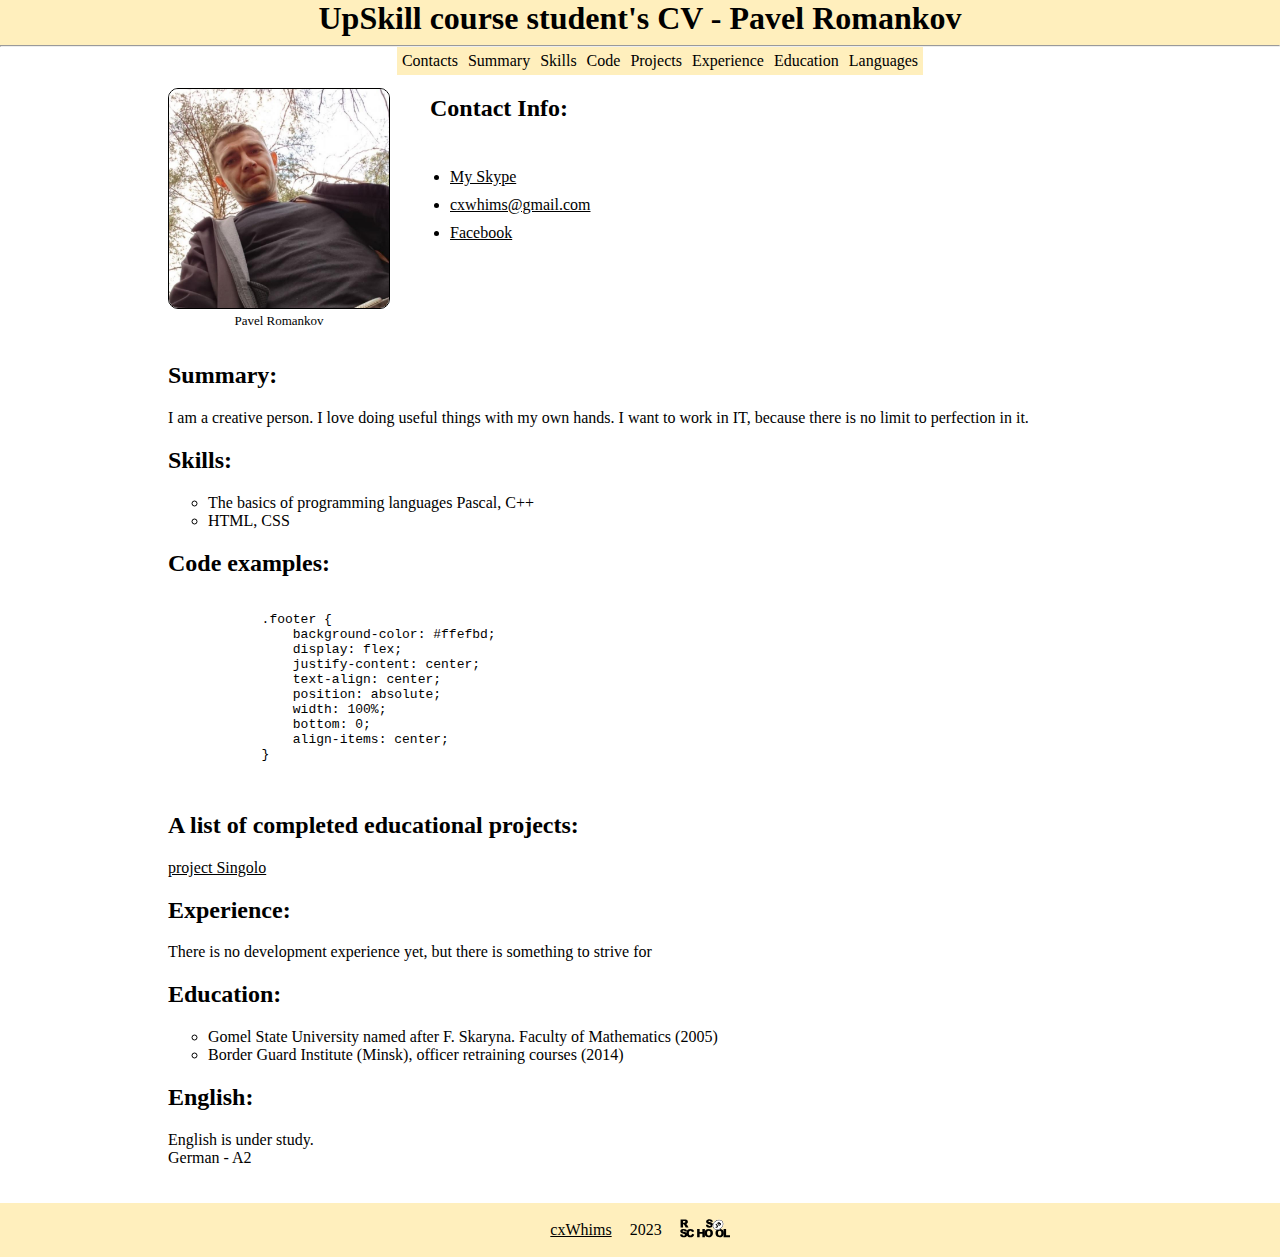
<file: index.html>
<!DOCTYPE html>
<html lang="en">
<head>
    <meta charset="UTF-8">
    <meta name="viewport" content="width=device-width, initial-scale=1.0">
    <title>Romankov Pavel, CV</title>
    <link rel="stylesheet" href="style.css">
</head>
<body>
    <header>
        <h1>UpSkill course student's CV - Pavel Romankov</h1>
        <hr>
    </header>
    <main>
        <div id="main">
            <nav class="main-menu">
                <ul>
                    <li><a href="#Contacts">Contacts</a></li>
                    <li><a href="#Summary">Summary</a></li>
                    <li><a href="#Skills">Skills</a></li>
                    <li><a href="#Code">Code</a></li>
                    <li><a href="#Projects">Projects</a></li>
                    <li><a href="#Experience">Experience</a></li>
                    <li><a href="#Education">Education</a></li>
                    <li><a href="#languages">Languages</a></li>
                </ul>
            </nav>
           <div class="photo-name-info">
                <div id="img-div">
                    <figure class="my-photo">
                        <img id="image" src="img/myPhoto.jpg" alt="Photo - Pavel Romankov">
                        <figcaption id="img-caption">Pavel Romankov</figcaption>
                    </figure>
                </div>
                <div id="contact-div" class="contact-info">
                    <h2 id="Contacts">Contact Info:</h2>
                    <nav class="address">
                        <ul>
                            <li><a href="skype:live:.cid.4ccdcf9040536ba1">My Skype</a></li>
                            <li><a href="mailto:cxwhims@gmail.com">cxwhims@gmail.com</a></li>
                            <li><a id="tribute-link" href="https://www.facebook.com/cxwhims" target="_blank">Facebook</a></li>
                        </ul>
                    </nav>
                </div>
            </div>
            <ol class="list">
                <li>
                    <h2 id="Summary">Summary: </h2><div>I am a creative person. I love doing useful things with my own hands. I want to work in IT, because there is no limit to perfection in it.</div>
                </li>
                <li>
                    <h2 id="Skills">Skills:</h2>
                    <div>
                        <ul>
                            <li>The basics of programming languages Pascal, C++</li>
                            <li>HTML, CSS</li>
                        </ul>
                    </div>
                </li>
                <li>
                    <h2 id="Code">Code examples:</h2>
                    <div>
                        <pre>
        <code>
            .footer {
                background-color: #ffefbd;
                display: flex;
                justify-content: center;
                text-align: center;
                position: absolute;
                width: 100%;
                bottom: 0;
                align-items: center;
            }
        </code>
                        </pre>
                    </div>
                </li>
                <li>
                    <h2 id="Projects">A list of completed educational projects:</h2><div><a href="https://github.com/cxwhims/rsschool-cv/tree/singolo/singolo">project Singolo</a></div>
                </li>
                <li>
                    <h2 id="Experience">Experience:</h2><div>There is no development experience yet, but there is something to strive for</div>
                </li>
                <li>
                    <h2 id="Education">Education:</h2>
                    <ul>
                        <li>Gomel State University named after F. Skaryna. Faculty of Mathematics (2005)</li>
                        <li>Border Guard Institute (Minsk), officer retraining courses (2014)</li>
                    </ul>
                </li>
                <li>
                    <h2 id="languages">English:</h2><div>English is under study. <br> German - A2</div>
                </li>
            </ol>
        </div>
    </main>
    <footer  class="footer">
        <div>
            <a href="https://github.com/cxwhims">cxWhims</a><span class="year">2023</span>
        </div>
        <div>
            <a href="https://rs.school/js/" target="_blank"><img class="logoRSS" src="./img/logo-rss.svg" alt="logo RSS"></a>
        </div>
    </footer>
</body>
</html>
</file>
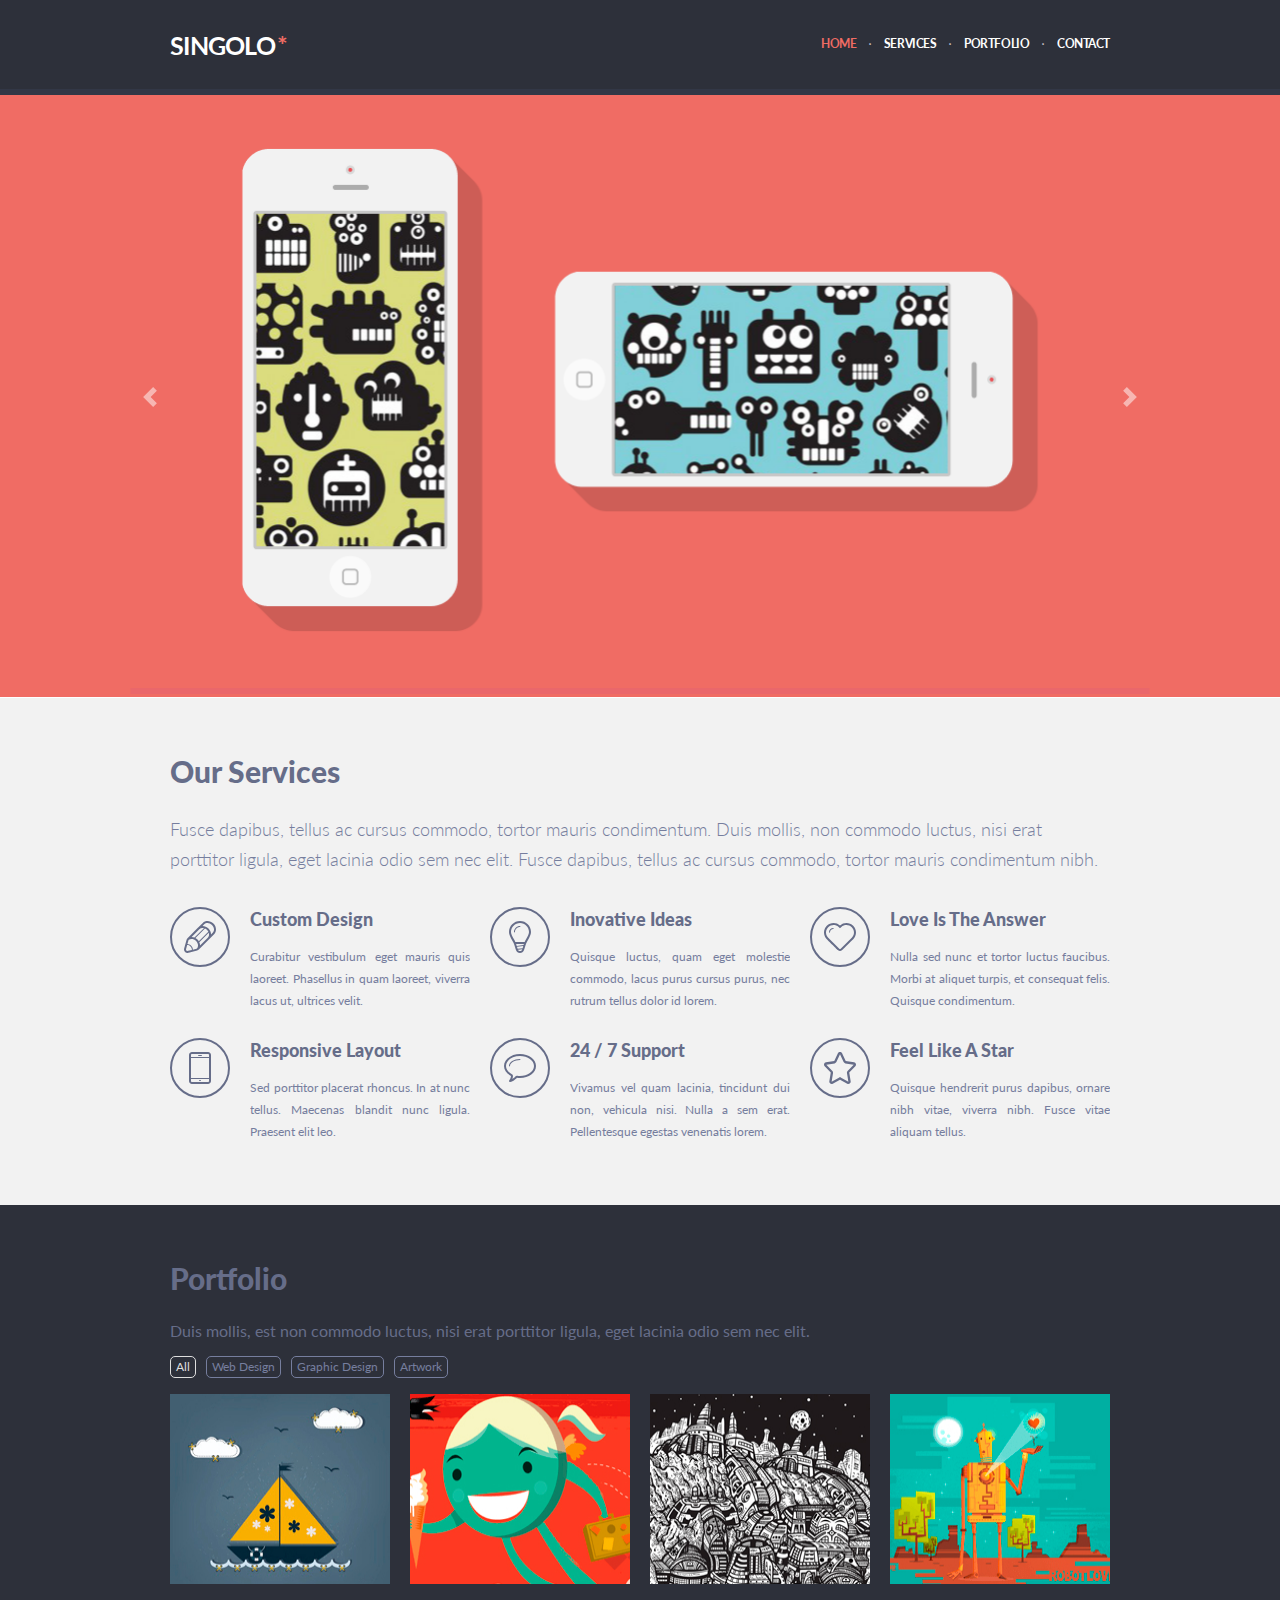
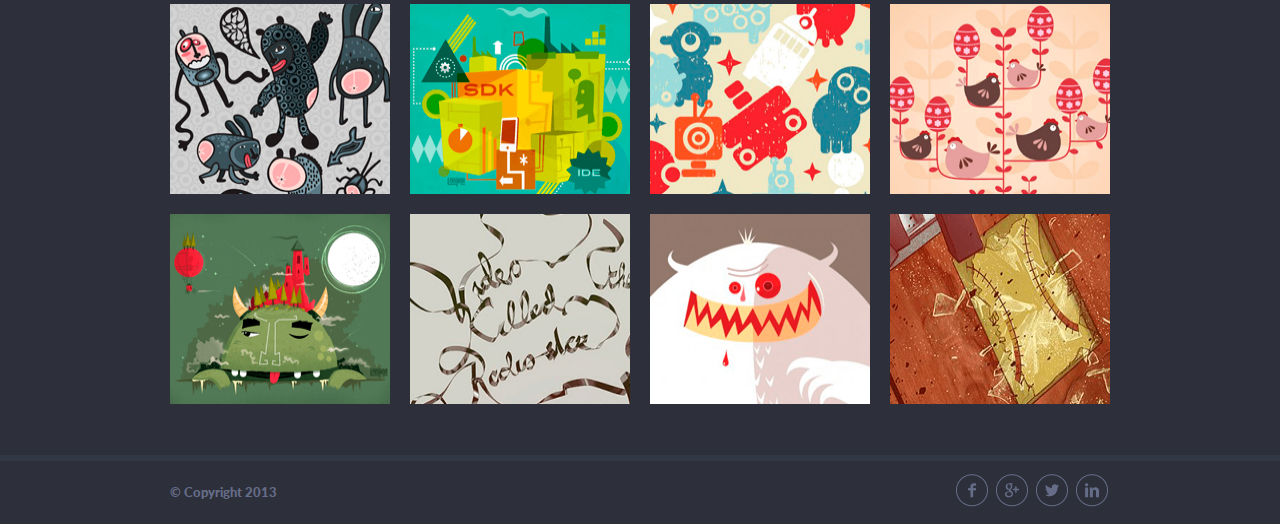
<file: singolo/index.html>
<!DOCTYPE html>
<html lang="en">
<head>
    <meta charset="UTF-8">
    <meta name="viewport" content="width=device-width, initial-scale=1.0">
    <title>Singolo</title>
    <link rel="preconnect" href="https://fonts.gstatic.com">
    <link href="https://fonts.googleapis.com/css2?family=Lato:wght@300;400;700;900&display=swap" rel="stylesheet">
    <link rel="stylesheet" href="style.css">
    <link rel="stylesheet" href="header_menu.css">
    <link rel="stylesheet" href="slider.css">
</head>
<body>
    <header class="header-block">
        <div class="wrapper">
            <div class="header">
            
                <div class="header__logo-container">
                    <h1 class="header__logo">singolo <p class="header__logoX">*</p></h1>
                </div>

                <div class="nav-toggle">
                    <div class="nav-toggle-bar"></div>
                    <div class="header__logo-burger">singolo<span class="asterisk">*</span></div>
                </div>
                
                <nav class="navigation nav">
                    <ul class="header-navigation">
                        <li class="header-navigation__item"><a class="header-navigation__link active" href="#home">home</a></li>
                        <li class="header-navigation__item"><a class="header-navigation__link" href="#serv">services</a></li>
                        <li class="header-navigation__item"><a class="header-navigation__link" href="#port">portfolio</a></li>
                        <li class="header-navigation__item_last"><a class="header-navigation__link" href="#cont">contact</a></li>
                    </ul>
                </nav>
    
            </div>
        </div>
        
    </header>

    <main>
        <section class="slider" id="home">
                    <div class="slider__wrapper">
                      <div class="slider__item">
                        <div><img src="img/slider/Slider1.png"></div>
                      </div>
                      <div class="slider__item">
                        <div style="height: auto; background: #648BF0;"><img src="img/slider/Slider2.png"></div>
                      </div>

                    </div>
                    <div class="slider__control-wrapper">
                        <a class="slider__control slider__control_left" href="#" role="button"></a>
                        <a class="slider__control slider__control_right" href="#" role="button"></a>
                    </div>
        </section>
    
        <section class="services" id="serv">
            <div class="services-portfolio-wrapper">
                <div class="services-head">
                    <h2>Our Services</h2>
                    <p class="services-head__description">Fusce dapibus, tellus ac cursus commodo, tortor mauris condimentum. Duis mollis, non commodo luctus, nisi erat porttitor ligula, eget lacinia odio sem nec elit. Fusce dapibus, tellus ac cursus commodo, tortor mauris condimentum nibh.</p>
                </div>

                <div class="services-column__container">
                    <div class="services-column">
                        <div class="services__icon">
                            <span class="icon-services_pencil"></span> 
                        </div>
                        <div class="services-column__column-text">
                            <h3>Custom Design</h3>
                            <p class="services-column__text">Curabitur vestibulum eget mauris quis laoreet. Phasellus in quam laoreet, viverra lacus ut, ultrices velit.</p>
                        </div>
                    </div>
    
                    <div class="services-column">
                        <div class="services__icon">
                            <span class="icon-services_bulb"></span> 
                        </div>
                        <div class="services-column__column-text">
                            <h3>Inovative Ideas</h3>
                            <p  class="services-column__text">Quisque luctus, quam eget molestie commodo, lacus purus cursus purus, nec rutrum tellus dolor id lorem.</p>                            
                        </div>
                    </div>
    
                    <div class="services-column">
                        <div class="services__icon">
                            <span class="icon-services_heart"></span> 
                        </div>
                        <div class="services-column__column-text">
                            <h3>Love Is The Answer</h3>
                            <p  class="services-column__text">Nulla sed nunc et tortor luctus faucibus. Morbi at aliquet turpis, et consequat felis. Quisque condimentum.</p>
                        </div>
                    </div>
                    
                    <div class="services-column">
                        <div class="services__icon">
                            <span class="icon-services_mobile"></span> 
                        </div>
                        <div class="services-column__column-text">
                            <h3>Responsive Layout</h3>
                            <p  class="services-column__text">Sed porttitor placerat rhoncus. In at nunc tellus. Maecenas blandit nunc ligula. Praesent elit leo.</p>
                        </div>
                    </div>
                    
                    <div class="services-column">
                        <div class="services__icon">
                            <span class="icon-services_think"></span> 
                        </div>
                        <div class="services-column__column-text">
                            <h3>24 / 7 Support</h3>
                            <p  class="services-column__text">Vivamus vel quam lacinia, tincidunt dui non, vehicula nisi. Nulla a sem erat. Pellentesque egestas venenatis lorem.</p>
                        </div>
                    </div>

                    <div class="services-column">
                        <div class="services__icon">
                            <span class="icon-services_star"></span> 
                        </div>
                        <div class="services-column__column-text">
                            <h3>Feel Like A Star</h3>
                            <p  class="services-column__text">Quisque hendrerit purus dapibus, ornare nibh vitae, viverra nibh. Fusce vitae aliquam tellus.</p>
                        </div>
                    </div>
                </div>
            </div>
        </section>
    
        
        <section class="portfolio" id="port">
            <div class="services-portfolio-wrapper">
                <div class="portfolio-head">
                    <h2>Portfolio</h2>
                    <p class="portfolio__description">Duis mollis, est non commodo luctus, nisi erat porttitor ligula, eget lacinia odio sem nec elit.</p>
                </div>
                <div>
                    <ul class="portfolio-menu">
                        <li class="portfolio-menu__item item item_selected" onClick="shuffleImages()">All</li>
                        <li class="portfolio-menu__item item item_bordered" onClick="shuffleImages()">Web Design</li>
                        <li class="portfolio-menu__item item item_bordered" onClick="shuffleImages()">Graphic Design</li>
                        <li class="portfolio-menu__item item item_bordered" onClick="shuffleImages()">Artwork</li>
                    </ul>
                </div>
                    <div class="portfolio-table" id="portfolio-table">
                        <div class="portfolio-table__item">
                            <img src="img/portfolio/portfolio-1.jpg" alt="1">
                        </div>
                        <div class="portfolio-table__item">
                            <img src="img/portfolio/portfolio-2.jpg" alt="2">
                        </div>
                        <div class="portfolio-table__item">
                            <img src="img/portfolio/portfolio-3.jpg" alt="3">
                        </div>
                        <div class="portfolio-table__item">
                            <img src="img/portfolio/portfolio-4.jpg" alt="4">
                        </div>
                        <div class="portfolio-table__item">
                            <img src="img/portfolio/portfolio-5.jpg" alt="5">
                        </div>
                        <div class="portfolio-table__item">
                            <img src="img/portfolio/portfolio-6.jpg" alt="6">
                        </div>
                        <div class="portfolio-table__item">
                            <img src="img/portfolio/portfolio-7.jpg" alt="7">
                        </div>
                        <div class="portfolio-table__item">
                            <img src="img/portfolio/portfolio-8.jpg" alt="8">
                        </div>
                        <div class="portfolio-table__item">
                            <img src="img/portfolio/portfolio-9.jpg" alt="9">
                        </div>
                        <div class="portfolio-table__item">
                            <img src="img/portfolio/portfolio-10.jpg" alt="10">
                        </div>
                        <div class="portfolio-table__item">
                            <img src="img/portfolio/portfolio-11.jpg" alt="11">
                        </div>
                        <div class="portfolio-table__item">
                            <img src="img/portfolio/portfolio-12.jpg" alt="12">
                        </div>
                    </div>
            </section>
        </div>
        
    
    </main>
    <footer class="footer">
        <div class="wrapper">
            <section class="footer-conteiner" id="cont">
                <div class="copyright">© Copyright 2013 </div>
                <div>
                    <ul class="social-networks">
                        <li class="social-networks__item"><a href="#"><img src="img/social/ico-facebook.png" alt="facebook"></a></li>
                        <li class="social-networks__item"><a href="#"><img src="img/social/ico-google.png" alt="google"></a></li>
                        <li class="social-networks__item"><a href="#"><img src="img/social/ico-twitter.png" alt="twitter"></a></li>
                        <li class="social-networks__item"><a href="#"><img src="img/social/ico-linkedin.png" alt="linkedin"></a></li>
                    </ul>
                </div>
    
            </section>
                    </div>
    </footer>
    
    <div class="nav-menu_background"></div>
    
    <script src="index.js"></script>


</body>
</html>
</file>
<file: style.css>
body {
  background-color: #ffffff;
  margin: 0;
  position: relative;
}
a {
  color: black;
}
hr {
  margin-bottom: 0px;
}
h1 {
  margin: 0;
}

.main-menu ul {
  display: flex;
  justify-content: center;
  list-style-type: none;
  margin: auto;
}

.main-menu ul li{
  text-decoration: none;
  padding: 5px;
  background-color: #ffefbd;
}

.main-menu ul li a{
  text-decoration: none;
}

.main-menu ul li a:hover{
  text-decoration: underline;
}

.address ul {
  padding-left: 20px;
}

.address ul li{
  padding-top: 10px;
}

#main {
  margin: auto;
  max-width: 1024px;
  padding-bottom: 90px;
}
ol {
  margin: 0 40px;
  padding: 0;
  list-style: none;
  text-align: justify;
}
#image {
  border: 1px solid black;
  border-radius: 10px;
  height: auto;
  max-width: 220px;
}
.address {
  display: flex;
  flex-direction: column;
}
.photo-name-info {
  display: flex;
}
.my-photo {
  font-size: small;
  text-align: center;
}
header {
  background-color: #ffefbd;
  text-align: center;
}
.footer {
  background-color: #ffefbd;
  display: flex;
  justify-content: center;
  text-align: center;
  position: absolute;
  width: 100%;
  bottom: 0;
  align-items: center;
}
.year {
  margin-left: 18px;
  margin-right: 18px;
}
.logoRSS{
  width: 50px;
  height: 50px;
}

@media screen and (max-width: 500px) {
  .photo-name-info {
    flex-wrap: wrap;
    justify-content: center;
  }
  body {
    background-color: #142040;
    color: rgb(255, 255, 255);
  }
  #image {
    border: 1px solid black;
    border-radius: 10px;
    width: 157px;
    height: auto;
  }
   .list {
    margin: auto 10px;
  }
  .contact-info {
    text-align: center;
  }
  a {
    color: #78bcc3;
  }
}
</file>
<file: singolo/style.css>
* {
  -webkit-box-sizing: border-box;
          box-sizing: border-box;
}

html {
  scroll-behavior: smooth;
  scroll-padding-top: 95px;
}

@media (max-width: 1019px) {
  html {
    scroll-padding-top: 70px;
  }
}

body {
  font-family: 'lato', Arial, sans-serif;
  margin: 0;
  padding: 0;
}

.wrapper {
  max-width: 1020px;
  margin: auto;
}

.header-block {
  background: #2D303A;
  border-bottom: 6px solid #323746;
  position: fixed;
  top: 0;
  left: 0;
  right: 0;
  z-index: 9;
}

@media (max-width: 767px) {
  .header-block {
    border-bottom: none;
  }
}

.header {
  height: 89px;
  padding-left: 40px;
  padding-right: 40px;
  display: -webkit-box;
  display: -ms-flexbox;
  display: flex;
  -webkit-box-pack: justify;
      -ms-flex-pack: justify;
          justify-content: space-between;
  -webkit-box-align: center;
      -ms-flex-align: center;
          align-items: center;
}

@media (max-width: 767px) {
  .header {
    -webkit-box-pack: center;
        -ms-flex-pack: center;
            justify-content: center;
    height: 70px;
  }
}

.header__logo {
  font-family: Lato;
  font-size: 25px;
  font-style: normal;
  font-weight: 700;
  line-height: 30px;
  letter-spacing: -0.03em;
  text-align: left;
  color: #fff;
  text-transform: uppercase;
}

.header__logoX {
  display: inline-block;
  color: #F06C64;
  margin: -3px;
  padding: 0;
}

.header__logo-burger {
  display: none;
}

.header-navigation {
  display: -webkit-box;
  display: -ms-flexbox;
  display: flex;
  list-style: none;
  color: #fff;
  text-transform: uppercase;
  font-family: Lato;
  font-size: 12px;
  font-style: normal;
  font-weight: 700;
  line-height: 14px;
  letter-spacing: -0.035em;
  text-align: right;
}

@media (max-width: 767px) {
  .header-navigation {
    display: inline-block;
    text-align: left;
    font-weight: bold;
    font-size: 24px;
    line-height: 60px;
    letter-spacing: -0.035em;
    padding-top: 45px;
  }
}

.header-navigation__item::after {
  position: relative;
  bottom: 1px;
  content: '*';
  font-size: 5px;
  text-align: center;
  color: #fff;
  padding: 0 13.5px 0 12.5px;
}

@media (max-width: 767px) {
  .header-navigation__item::after {
    display: none;
  }
}

.header-navigation__link {
  text-decoration: none;
  color: #fff;
}

.header-navigation__link:hover {
  text-decoration: none;
  color: #F06C64;
  -webkit-transition: .3s;
  transition: .3s;
}

.header-navigation__link.active {
  color: #F06C64;
}

main {
  margin-top: 95px;
}

@media (max-width: 767px) {
  main {
    margin-top: 70px;
  }
}

.services {
  background: #F2F2F2;
  padding: 1px;
}

.services-portfolio-wrapper {
  max-width: 1020px;
  margin: auto;
  padding: 29px 40px 50px 40px;
}

@media (max-width: 767px) {
  .services-portfolio-wrapper {
    padding: 0px 30px 15px 30px;
  }
}

@media (max-width: 375px) {
  .services-portfolio-wrapper {
    padding: 0px 30px 15px 30px;
  }
}

.services-head__description {
  font-family: Lato;
  font-style: normal;
  font-weight: 300;
  font-size: 18px;
  line-height: 30px;
  color: #767E9E;
}

h2 {
  font-family: Lato;
  font-style: normal;
  font-weight: 900;
  font-size: 30px;
  line-height: 36px;
  color: #666D89;
}

h3 {
  font-family: Lato;
  font-style: normal;
  font-weight: 900;
  font-size: 18px;
  line-height: 18px;
  color: #666D89;
}

.services-column__container {
  display: -webkit-box;
  display: -ms-flexbox;
  display: flex;
  -webkit-box-orient: horizontal;
  -webkit-box-direction: normal;
      -ms-flex-direction: row;
          flex-direction: row;
  -ms-flex-wrap: wrap;
      flex-wrap: wrap;
  -webkit-box-pack: justify;
      -ms-flex-pack: justify;
          justify-content: space-between;
}

.services-column {
  display: -webkit-box;
  display: -ms-flexbox;
  display: flex;
  max-width: 300px;
}

@media (max-width: 1019px) {
  .services-column {
    max-width: 44vw;
    padding-bottom: 20px;
  }
}

@media (max-width: 767px) {
  .services-column {
    min-width: 300px;
    max-width: 85vw;
    padding-bottom: 0px;
    padding-right: 10px;
  }
}

@media (max-width: 375px) {
  .services-column {
    min-width: 240px;
    max-width: 100%;
    padding-bottom: 0px;
    padding-right: 10px;
  }
}

.services__icon {
  width: 60px;
  height: 60px;
  margin: 15px 20px 0 0;
  border: 2px solid #666D89;
  border-radius: 50%;
  display: -webkit-box;
  display: -ms-flexbox;
  display: flex;
  -webkit-box-align: center;
      -ms-flex-align: center;
          align-items: center;
  -webkit-box-pack: center;
      -ms-flex-pack: center;
          justify-content: center;
  -webkit-box-flex: 0;
      -ms-flex: none;
          flex: none;
}

.icon-services_pencil {
  background-image: url(img/services/services-item-1--nocircle.svg);
  width: 32px;
  height: 32px;
}

.icon-services_bulb {
  background-image: url(img/services/services-item-2--nocircle.svg);
  width: 22px;
  height: 32px;
  display: inline-block;
}

.icon-services_heart {
  background-image: url(img/services/services-item-3--nocircle.svg);
  width: 32px;
  height: 28px;
  display: inline-block;
}

.icon-services_mobile {
  background-image: url(img/services/services-item-4--nocircle.svg);
  width: 22px;
  height: 32px;
  display: inline-block;
}

.icon-services_think {
  background-image: url(img/services/services-item-5--nocircle.svg);
  width: 32px;
  height: 28px;
  display: inline-block;
}

.icon-services_star {
  background-image: url(img/services/services-item-6--nocircle.svg);
  width: 32px;
  height: 32px;
  display: inline-block;
}

.services-column__text {
  font-family: Lato;
  font-style: normal;
  font-weight: normal;
  font-size: 12px;
  line-height: 22px;
  text-align: justify;
  color: #767E9E;
  height: 65px;
  overflow: hidden;
}

.portfolio {
  background: #2D303A;
  border-bottom: 6px solid #323746;
  color: #666D89;
  padding: 1px;
}

@media (max-width: 767px) {
  .portfolio {
    border-bottom: none;
  }
}

@media (max-width: 375px) {
  .portfolio {
    border-bottom: none;
  }
}

.portfolio-menu {
  padding: 0;
  display: -webkit-box;
  display: -ms-flexbox;
  display: flex;
  list-style: none;
}

.item {
  margin: 0 10px 0 0;
  border-radius: 5px;
  font-family: Lato;
  font-style: normal;
  font-weight: normal;
  font-size: 12px;
  line-height: 12px;
  text-align: center;
  padding: 4px 5px 4px 5px;
  cursor: pointer;
}

.item_selected {
  border: 1px solid #dedede;
  color: #dedede;
}

.item_bordered {
  border: 1px solid #767E9E;
  color: #767E9E;
}

.portfolio-table {
  padding: 0;
  margin: 0;
  display: -ms-grid;
  display: grid;
  -ms-grid-rows: 1fr 1fr 1fr;
      grid-template-rows: 1fr 1fr 1fr;
  -ms-grid-columns: 1fr 1fr 1fr 1fr;
      grid-template-columns: 1fr 1fr 1fr 1fr;
  list-style: none;
  gap: 20px;
}

.portfolio-table .portfolio-table__item img {
  width: 100%;
  height: 100%;
}

@media (max-width: 1019px) {
  .portfolio-table {
    -ms-grid-rows: 1fr 1fr 1fr 1fr;
        grid-template-rows: 1fr 1fr 1fr 1fr;
    -ms-grid-columns: 1fr 1fr 1fr;
        grid-template-columns: 1fr 1fr 1fr;
  }
}

@media (max-width: 767px) {
  .portfolio-table {
    -ms-grid-rows: 1fr 1fr 1fr 1fr;
        grid-template-rows: 1fr 1fr 1fr 1fr;
    -ms-grid-columns: 1fr 1fr;
        grid-template-columns: 1fr 1fr;
    gap: 10px;
  }
}

.portfolio-table__item:nth-child(n + 13) {
  display: none;
}

@media (max-width: 375px) {
  .portfolio-table__item:nth-child(1n + 9) {
    display: none;
  }
}

.footer {
  background: #2D303A;
  color: #666D89;
  font-family: Lato;
  font-style: normal;
  font-weight: 900;
  font-size: 13px;
  line-height: 18px;
  margin: auto;
}

.footer-conteiner {
  display: -webkit-box;
  display: -ms-flexbox;
  display: flex;
  -webkit-box-pack: justify;
      -ms-flex-pack: justify;
          justify-content: space-between;
  -webkit-box-align: center;
      -ms-flex-align: center;
          align-items: center;
}

@media (max-width: 767px) {
  .footer-conteiner {
    -webkit-box-pack: center;
        -ms-flex-pack: center;
            justify-content: center;
  }
}

.copyright {
  padding-left: 40px;
}

@media (max-width: 767px) {
  .copyright {
    display: none;
  }
}

.social-networks {
  display: -webkit-box;
  display: -ms-flexbox;
  display: flex;
  list-style: none;
  padding-right: 42px;
}

.social-networks__item {
  margin-left: 8px;
}
/*# sourceMappingURL=style.css.map */
</file>
<file: singolo/header_menu.css>
@media (max-width: 767px) {
  .nav-menu_background {
    display: none;
  }
  .nav-menu_background.expanded {
    display: block;
    background: #000;
    opacity: .5;
    position: fixed;
    top: 0;
    left: 0;
    right: 0;
    bottom: 0;
    z-index: 1;
  }
  .nav {
    -webkit-transition: left 0.5s ease;
    transition: left 0.5s ease;
    background: #2D303A;
    color: white;
    cursor: pointer;
    font-size: 2rem;
    height: 100vh;
    left: -20rem;
    padding: 6rem 2rem 2rem 2rem;
    position: fixed;
    top: 0;
    width: 20rem;
    z-index: 1;
  }
  .nav.expanded {
    left: 0;
    width: 70%;
  }
  .nav-toggle {
    -webkit-user-select: none;
    -moz-user-select: none;
    -ms-user-select: none;
        user-select: none;
    cursor: pointer;
    left: 1rem;
    position: fixed;
    top: 1.5rem;
    width: 40px;
    height: 20px;
    z-index: 2;
  }
  .nav-toggle .nav-toggle-bar, .nav-toggle .nav-toggle-bar::after, .nav-toggle .nav-toggle-bar::before {
    position: absolute;
    top: 50%;
    -webkit-transform: translateY(-50%);
    transform: translateY(-50%);
    -webkit-transition: all 0.5s ease;
    transition: all 0.5s ease;
    background: white;
    content: '';
    height: 0.25rem;
    width: 100%;
  }
  .nav-toggle .nav-toggle-bar {
    margin-top: 0;
  }
  .nav-toggle .nav-toggle-bar::after {
    margin-top: 0.8rem;
  }
  .nav-toggle .nav-toggle-bar::before {
    margin-top: -0.8rem;
  }
  .nav-toggle.expanded .nav-toggle-bar {
    background: transparent;
  }
  .nav-toggle.expanded .nav-toggle-bar::after, .nav-toggle.expanded .nav-toggle-bar::before {
    background: white;
    margin-top: 0;
  }
  .nav-toggle.expanded .nav-toggle-bar::after {
    -webkit-transform: rotate(45deg);
    transform: rotate(45deg);
  }
  .nav-toggle.expanded .nav-toggle-bar::before {
    -webkit-transform: rotate(-45deg);
    transform: rotate(-45deg);
  }
  .nav-toggle.expanded .header__logo-burger {
    display: block;
    text-transform: uppercase;
    position: absolute;
    padding-left: 60px;
    font-size: 20px;
    font-weight: bold;
    color: white;
  }
  .nav-toggle.expanded .header__logo-burger .asterisk {
    color: #F06C64;
  }
}
/*# sourceMappingURL=header_menu.css.map */
</file>
<file: singolo/slider.css>
.slider {
  position: relative;
  overflow: hidden;
}

.slider__wrapper {
  display: -webkit-box;
  display: -ms-flexbox;
  display: flex;
  -webkit-transition: -webkit-transform 0.6s ease;
  transition: -webkit-transform 0.6s ease;
  transition: transform 0.6s ease;
  transition: transform 0.6s ease, -webkit-transform 0.6s ease;
  position: relative;
}

.slider__item {
  -webkit-box-flex: 0;
      -ms-flex: 0 0 100%;
          flex: 0 0 100%;
  max-width: auto;
  position: relative;
}

.slider__control {
  position: absolute;
  top: 50%;
  display: -webkit-box;
  display: -ms-flexbox;
  display: flex;
  -webkit-box-align: center;
      -ms-flex-align: center;
          align-items: center;
  -webkit-box-pack: center;
      -ms-flex-pack: center;
          justify-content: center;
  width: 40px;
  text-align: center;
  opacity: 0.5;
  height: 50px;
  -webkit-transform: translateY(-50%);
          transform: translateY(-50%);
}

.slider__control-wrapper {
  max-width: 1020px;
}

.slider__control:hover,
.slider__control:focus {
  text-decoration: none;
  outline: 0;
  opacity: 0.9;
}

.slider__control_left {
  left: 0;
}

.slider__control_right {
  right: 0;
}

.slider__control::before {
  content: "";
  display: inline-block;
  width: 20px;
  height: 20px;
  background: transparent no-repeat center center;
  background-size: 100% 100%;
}

.slider__control_left::before {
  background-image: url("data:image/svg+xml;charset=utf8,%3Csvg xmlns='http://www.w3.org/2000/svg' fill='%23fff' viewBox='0 0 8 8'%3E%3Cpath d='M5.25 0l-4 4 4 4 1.5-1.5-2.5-2.5 2.5-2.5-1.5-1.5z'/%3E%3C/svg%3E");
}

.slider__control_right::before {
  background-image: url("data:image/svg+xml;charset=utf8,%3Csvg xmlns='http://www.w3.org/2000/svg' fill='%23fff' viewBox='0 0 8 8'%3E%3Cpath d='M2.75 0l-1.5 1.5 2.5 2.5-2.5 2.5 1.5 1.5 4-4-4-4z'/%3E%3C/svg%3E");
}

.slider__item > div {
  text-align: center;
  width: auto;
  background: #f06c64;
}

.slider__item > div > img {
  width: 100%;
  max-width: 1020px;
}

.slider__control-wrapper {
  position: absolute;
  max-width: 1020px;
  width: 100%;
  top: 50%;
  left: calc((100% - 1020px) / 2);
}

@media (max-width: 1019px) {
  .slider__control-wrapper {
    left: auto;
  }
}
/*# sourceMappingURL=slider.css.map */
</file>
